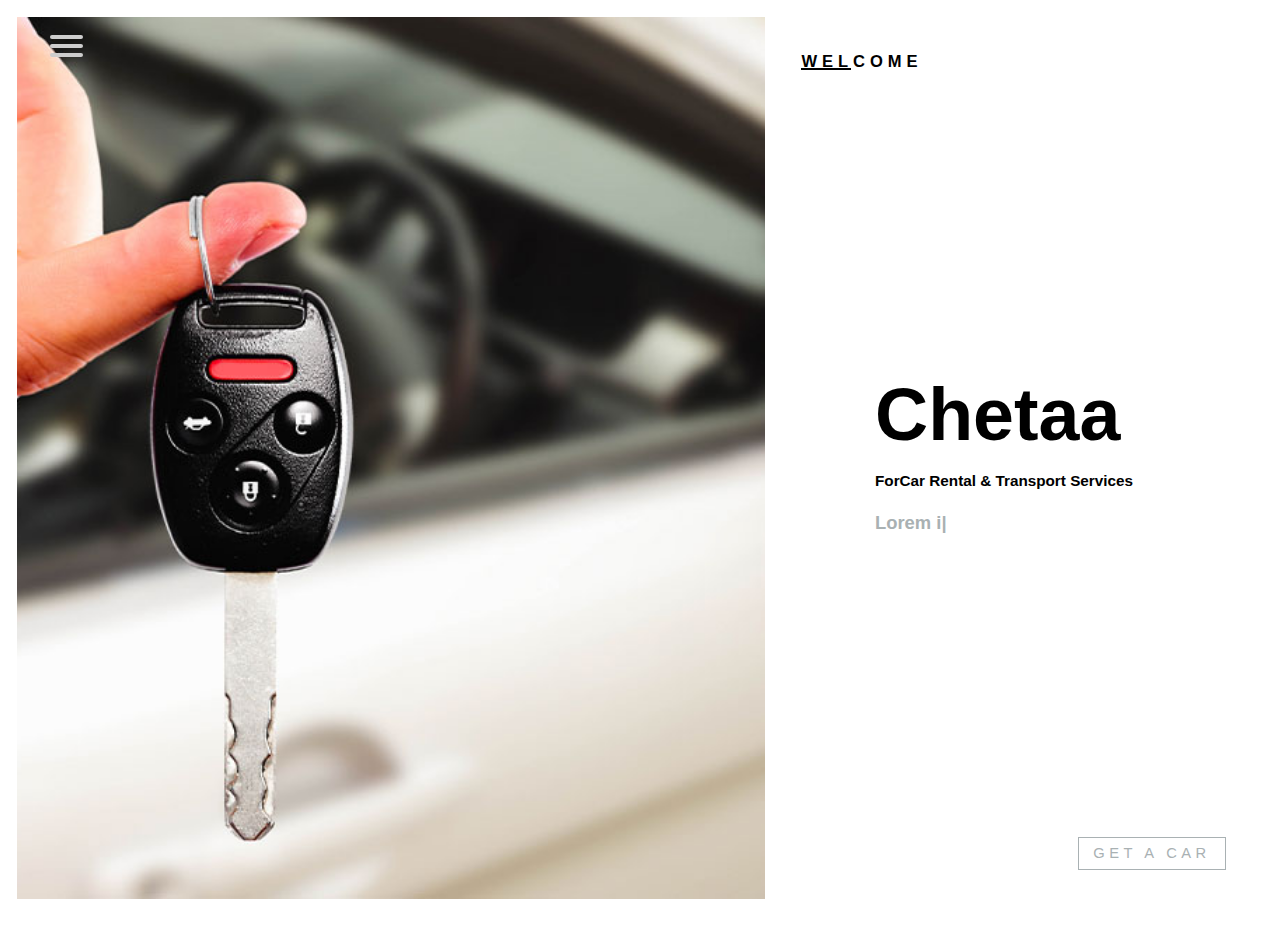
<file: header.html>
<!DOCTYPE html>
<html lang="en">
<head>
    <meta charset="UTF-8">
    <meta name="viewport" content="width=device-width, initial-scale=1.0">
    <meta http-equiv="X-UA-Compatible" content="ie=edge">
    <link rel="stylesheet" href="./css/header.css">
    <title>header</title>
</head>
<header>
        <nav role="navigation">
                <div id="menuToggle">
                  <!--
                  A fake / hidden checkbox is used as click reciever,
                  so you can use the :checked selector on it.
                  -->
                  <input type="checkbox" />
                  
                  <!--
                  Some spans to act as a hamburger.
                  
                  They are acting like a real hamburger,
                  not that McDonalds stuff.
                  -->
                  <span></span>
                  <span></span>
                  <span></span>
                  
                  <!--
                  Too bad the menu has to be inside of the button
                  but hey, it's pure CSS magic.
                  -->
                  <ul id="menu">
                    <a href="#home"><li>Home</li></a>
                    <a href="#"><li>About</li></a>
                    <a href="#"><li>Services</li></a>
                    <a href="#"><li>Cars</li></a>
                    <a href="#"><li>Contact</li></a>
                  </ul>
                </div>
              </nav>
</header>
<body>
    <main>
        <article id="home" class="post">
                <div>
                  <div class="absolute-bg" style="background-image: url(/../images/hero.jpg);"></div>
                </div>
                <div class="post__container">
                  <span class="post__category">Welcome</span>
                  
                  <div class="post__content">
                    <header>
                      <h1 class="post__header"><span>Chetaa </span> </h1>
                      <h5 class="post__header"> <span>For</span><span>Car</span> <span>Rental</span> <span>&</span> <span>Transport</span> <span>Services</span></h5>
                    </header>
                  
                    <p class="post__text"> <p><strong><span class="element"></span></strong> </p></p>
                  </div>
                  <div class="post__link">
                    <a href="#">Get A Car</a>
                  </div>
                </div>
              </article>
            </main>





        <h1 style="text-align: center; line-height:50px; color:orange; font-weight:bolder;">
                <p> <strong ></strong></p>
                <p><strong>    </strong></p>
               
                
              </h1>
    
    
    <script src='https://cdnjs.cloudflare.com/ajax/libs/jquery/3.2.1/jquery.min.js'></script>
    <script src='https://raw.githubusercontent.com/mattboldt/typed.js/master/dist/typed.min.js'></script>
    <script src="./js/header.js"></script>
</body>
</html>
</file>
<file: css/header.css>
*, *:before, *:after {
    box-sizing: border-box;
  }
  
  #home h1 {
    margin-top: 0;
    margin-bottom: 0.25em;
    font-size: 4em;
    font-weight: 900;
    line-height: 0.9;
  }
  
  #home p {
    margin: 0;
    color: #a9b1b3;
  }
  
  #home  a {
    padding: 0.5em 1em;
    font-size: 0.8em;
    color: #a9b1b3;
    text-decoration: none;
    text-transform: uppercase;
    letter-spacing: 0.3em;
    border: 1px solid #a9b1b3;
    transition: all 0.3s ease-in;
  }
  #home a:hover, #home a:active, #home a:focus {
    color: #fff;
    background-color: #a9b1b3;
  }
  
  #home figure {
    margin: 0;
  }
  
  /**
   * Text Selection
   */
   #home::-moz-selection {
    color: #fff;
    background-color: #d0f2ee;
    text-shadow: none;
  }
  #home::selection {
    color: #fff;
    background-color: #d0f2ee;
    text-shadow: none;
  }
  
  /**
   * Body
   */
  body {
    font-family: "Source Sans Pro", sans-serif;
    font-size: 100%;
    line-height: 1;
    color: #000;
    background-color: #fff;
  }
  @media (min-width: 20em) {
    body {
      font-size: 102.5%;
    }
  }
  @media (min-width: 30em) {
    body {
      font-size: 105%;
    }
  }
  @media (min-width: 54em) {
    body {
      font-size: 107.5%;
    }
  }
  @media (min-width: 64em) {
    body {
      font-size: 110%;
    }
  }
  @media (min-width: 76.5em) {
    body {
      font-size: 115%;
    }
  }
  @media (min-width: 114em) {
    body {
      font-size: 125%;
    }
  }
  
  /**
   * Components
   */
  .post {
    min-height: 100vh;
    width: 100%;
    border: 0.5em solid #fff;
  }
  @media (min-width: 54em) {
    .post {
      display: flex;
      height: 100vh;
      min-height: 40em;
    }
  }
  .post > *:first-child {
    position: relative;
    height: 14em;
    background-color: #000;
  }
  @media (min-width: 30em) {
    .post > *:first-child {
      height: 18em;
    }
  }
  @media (min-width: 54em) {
    .post > *:first-child {
      flex-basis: 50%;
      max-width: 50%;
      height: auto;
    }
  }
  @media (min-width: 76.5em) {
    .post > *:first-child {
      flex-basis: 60%;
      max-width: 60%;
    }
  }
  @media (min-width: 54em) {
    .post > *:last-child {
      flex-basis: 50%;
      max-width: 50%;
    }
  }
  @media (min-width: 76.5em) {
    .post > *:last-child {
      flex-basis: 40%;
      max-width: 40%;
    }
  }
  .post__container {
    display: flex;
    flex-direction: column;
    justify-content: space-between;
    padding: 2em;
    overflow-y: auto;
  }
  .post__category {
    position: relative;
    font-weight: 600;
    font-size: 0.9em;
    text-transform: uppercase;
    letter-spacing: 0.3em;
    overflow: hidden;
  }
  .post__category:before {
    content: "";
    position: absolute;
    left: 0;
    bottom: 0;
    height: 2px;
    width: 3em;
    background-color: #000;
    -webkit-animation: slide-in 1s ease-in both 0.5s;
            animation: slide-in 1s ease-in both 0.5s;
  }
  .post__content {
    padding: 2em 0;
  }
  @media (min-width: 54em) {
    .post__content {
      padding: 0 4em;
    }
  }
  .post__time {
    display: inline-block;
    margin-bottom: 0.5em;
    font-weight: 600;
    font-size: 0.8em;
    text-transform: uppercase;
    letter-spacing: 0.1em;
  }
  .post__header {
    overflow: hidden;
  }
  .post__header span {
    display: inline-block;
    -webkit-animation: slide-up 0.8s ease-in-out both;
            animation: slide-up 0.8s ease-in-out both;
  }
  .post__header span:nth-child(1) {
    -webkit-animation-delay: 0.1s;
            animation-delay: 0.1s;
  }
  .post__header span:nth-child(2) {
    -webkit-animation-delay: 0.2s;
            animation-delay: 0.2s;
  }
  .post__header span:nth-child(3) {
    -webkit-animation-delay: 0.3s;
            animation-delay: 0.3s;
  }
  .post__text {
    font-weight: 300;
    -webkit-animation: fade-in 0.8s ease-in-out both 0.5s;
            animation: fade-in 0.8s ease-in-out both 0.5s;
  }
  .post__link {
    text-align: right;
  }
  
  /**
   * Helpers
   */
  .absolute-bg {
    position: absolute;
    top: 0;
    left: 0;
    height: 100%;
    width: 100%;
    background-position: 50%;
    background-repeat: no-repeat;
    background-size: cover;
    overflow: hidden;
    -webkit-animation: fade-in 0.8s ease-in-out both 1s;
            animation: fade-in 0.8s ease-in-out both 1s;
  }
  
  /**
   * Animations
   */
  @-webkit-keyframes slide-in {
    0% {
      -webkit-transform: translate3d(-100%, 0, 0);
              transform: translate3d(-100%, 0, 0);
    }
    100% {
      -webkit-transform: translate3d(0, 0, 0);
              transform: translate3d(0, 0, 0);
    }
  }
  @keyframes slide-in {
    0% {
      -webkit-transform: translate3d(-100%, 0, 0);
              transform: translate3d(-100%, 0, 0);
    }
    100% {
      -webkit-transform: translate3d(0, 0, 0);
              transform: translate3d(0, 0, 0);
    }
  }
  @-webkit-keyframes slide-up {
    0% {
      opacity: 0;
      -webkit-transform: translate3d(0, 100%, 0);
              transform: translate3d(0, 100%, 0);
    }
    90% {
      opacity: 1;
    }
    100% {
      -webkit-transform: translate3d(0, 0, 0);
              transform: translate3d(0, 0, 0);
    }
  }
  @keyframes slide-up {
    0% {
      opacity: 0;
      -webkit-transform: translate3d(0, 100%, 0);
              transform: translate3d(0, 100%, 0);
    }
    90% {
      opacity: 1;
    }
    100% {
      -webkit-transform: translate3d(0, 0, 0);
              transform: translate3d(0, 0, 0);
    }
  }
  @-webkit-keyframes fade-in {
    0% {
      opacity: 0;
    }
    100% {
      opacity: 1;
    }
  }
  @keyframes fade-in {
    0% {
      opacity: 0;
    }
    100% {
      opacity: 1;
    }
  }

  

#menuToggle
{
  display: block;
  position: relative;
  top: 50px;
  left: 50px;
  
  z-index: 1;
  
  -webkit-user-select: none;
  -moz-user-select: none;
   -ms-user-select: none;
       user-select: none;
}

#menuToggle a
{
  text-decoration: none;
  color: #232323;
  
  transition: color 0.3s ease;
}

#menuToggle a:hover
{
  color: tomato;
}


#menuToggle input
{
  display: block;
  width: 40px;
  height: 32px;
  position: absolute;
  top: -7px;
  left: -5px;
  
  cursor: pointer;
  
  opacity: 0; /* hide this */
  z-index: 2; /* and place it over the hamburger */
  
  -webkit-touch-callout: none;
}

/*
 * Just a quick hamburger
 */
#menuToggle span
{
  display: block;
  width: 33px;
  height: 4px;
  margin-bottom: 5px;
  position: relative;
  
  background: #cdcdcd;
  border-radius: 3px;
  
  z-index: 1;
  
  -webkit-transform-origin: 4px 0px;
  
          transform-origin: 4px 0px;
  
  transition: background 0.5s cubic-bezier(0.77,0.2,0.05,1.0),
              opacity 0.55s ease,
              -webkit-transform 0.5s cubic-bezier(0.77,0.2,0.05,1.0);
  
  transition: transform 0.5s cubic-bezier(0.77,0.2,0.05,1.0),
              background 0.5s cubic-bezier(0.77,0.2,0.05,1.0),
              opacity 0.55s ease;
  
  transition: transform 0.5s cubic-bezier(0.77,0.2,0.05,1.0),
              background 0.5s cubic-bezier(0.77,0.2,0.05,1.0),
              opacity 0.55s ease,
              -webkit-transform 0.5s cubic-bezier(0.77,0.2,0.05,1.0);
}

#menuToggle span:first-child
{
  -webkit-transform-origin: 0% 0%;
          transform-origin: 0% 0%;
}

#menuToggle span:nth-last-child(2)
{
  -webkit-transform-origin: 0% 100%;
          transform-origin: 0% 100%;
}

/* 
 * Transform all the slices of hamburger
 * into a crossmark.
 */
#menuToggle input:checked ~ span
{
    
  opacity: 1;
  -webkit-transform: rotate(45deg) translate(-2px, -1px);
          transform: rotate(45deg) translate(-2px, -1px);
  background: #232323;
}
#menuToggle{
    position: fixed;
    top:35px;
    right: 10px;
}
/*
 * But let's hide the middle one.
 */
#menuToggle input:checked ~ span:nth-last-child(3)
{
  opacity: 0;
  -webkit-transform: rotate(0deg) scale(0.2, 0.2);
          transform: rotate(0deg) scale(0.2, 0.2);
}

/*
 * Ohyeah and the last one should go the other direction
 */
#menuToggle input:checked ~ span:nth-last-child(2)
{
  -webkit-transform: rotate(-45deg) translate(0, -1px);
          transform: rotate(-45deg) translate(0, -1px);
}

/*
 * Make this absolute positioned
 * at the top left of the screen
 */
#menu
{
  position: absolute;
  width: 360px;
  
  
  margin: -100px 0 0 -50px;
  padding: 50px;
  padding-top: 125px;
  
  background: #ededed;
  list-style-type: none;
  -webkit-font-smoothing: antialiased;
  /* to stop flickering of text in safari */
  
  -webkit-transform-origin: 0% 0%;
  
          transform-origin: 0% 0%;
  -webkit-transform: translate(-100%, 0);
          transform: translate(-100%, 0);
  
  transition: -webkit-transform 0.5s cubic-bezier(0.77,0.2,0.05,1.0);
  
  transition: transform 0.5s cubic-bezier(0.77,0.2,0.05,1.0);
  
  transition: transform 0.5s cubic-bezier(0.77,0.2,0.05,1.0), -webkit-transform 0.5s cubic-bezier(0.77,0.2,0.05,1.0);
}

#menu li
{
  padding: 18% 0;
  font-size: 22px;
    text-align: center;
}
#menu li:focus + #menuToggle input:checked ~ ul
{
    -webkit-transform: none;
    transform: none;
}
/*
 * And let's slide it in from the left
 */
#menuToggle input:checked ~ ul
{
  -webkit-transform: none;
          transform: none;
}
</file>
